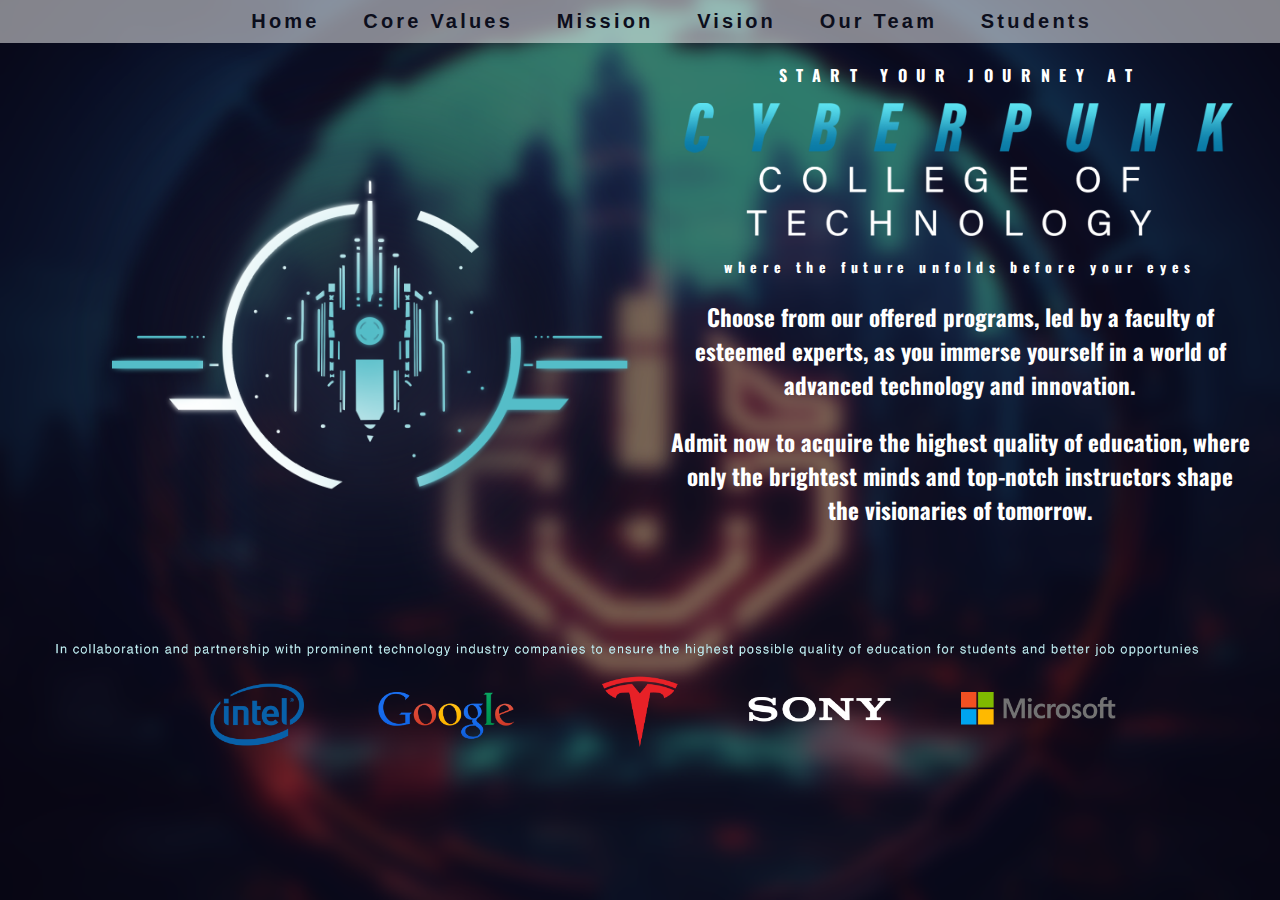
<file: index.html>
<!DOCTYPE html>
<html lang="en">
  <head>
    <title>Cyberpunk College of Technology</title>
    <link rel="stylesheet" type="text/css" href="assets/css/style.css" />
    <meta name="robots" content="noindex">
    <meta name="msvalidate.01" content="7C27311B1A66641F1F56634ACF65E261" />
    <link
      href="https://fonts.googleapis.com/css?family=Oswald"
      rel="stylesheet"
    />
    <style>
      @font-face {
        font-family: Chub Gothic;
        src: "assets/fonts/chubgothic_1.ttf";
      }

      @font-face {
        font-family: Helvetica;
        src: "assets/fonts/Helvetica.ttf";
      }

      h1 {
        font-family: Helvetica;
      }
    </style>
    <link
      rel="icon"
      type="image/png"
      href="assets/images/elementsonlylogo.png"
    />
  </head>

  <body
    style="
      background-color: #0c0e1c;
      background-image: url('assets/images/bgforindex.png');
      background-repeat: no-repeat;
      background-attachment: fixed;
      background-size: cover;
      background-position: center;
      margin: 0;
      padding: 0;
    "
  >
    <header
      style="
        background-color: rgba(255, 255, 255, 0.5);
        width: 100%;
        padding-top: 10px;
        padding-bottom: 10px;
      "
    >
      <div class>
        <nav
          style="
            text-align: right;
            font-family: 'Helvetica';
            font-weight: bold;
            letter-spacing: 0.2em;
            padding-right: 170px;
          "
        >
          <a style="color: #0c0e1c !important" href="index.html">Home</a>
          <a style="color: #0c0e1c !important" href="corevalues.html"
            >Core Values</a
          >
          <a style="color: #0c0e1c !important" href="mission.html">Mission</a>
          <a style="color: #0c0e1c !important" href="vision.html">Vision</a>
          <a style="color: #0c0e1c !important" href="ourteam.html">Our Team</a>
          <a style="color: #0c0e1c !important" href="students.html">Students</a>
        </nav>
      </div>
    </header>

    <div style="display: flex; overflow: hidden">
      <div class style="width: 50%; padding-left: 70px; vertical-align: 1">
        <img
          src="assets/images/elementsonlylogo.png"
          alt="Logo"
          style="width: 600px"
        />
      </div>

      <div style="width: 50%; text-align: center; padding-right: 170px">
        <h2>
          <section>
            <p
              style="
                color: #fff;
                font-family: 'Oswald';
                font-size: 16px;
                letter-spacing: 0.6em;
              "
            >
              START YOUR JOURNEY AT
            </p>
            <img
              src="assets/images/ccttextonly.png"
              alt="Logo"
              style="width: 580px"
            />

            <p
              style="
                color: #fff;
                font-family: 'Oswald';
                font-size: 14px;
                letter-spacing: 0.4em;
              "
            >
              where the future unfolds before your eyes
            </p>
            <p style="color: #fff; font-family: 'Oswald'; font-size: 23px">
              Choose from our offered programs, led by a faculty of esteemed
              experts, as you immerse yourself in a world of advanced technology
              and innovation.
            </p>
            <p style="color: #fff; font-family: 'Oswald'; font-size: 23px">
              Admit now to acquire the highest quality of education, where only
              the brightest minds and top-notch instructors shape the
              visionaries of tomorrow.
            </p>
          </section>
        </h2>
      </div>
    </div>
  </body>
</html>
</file>
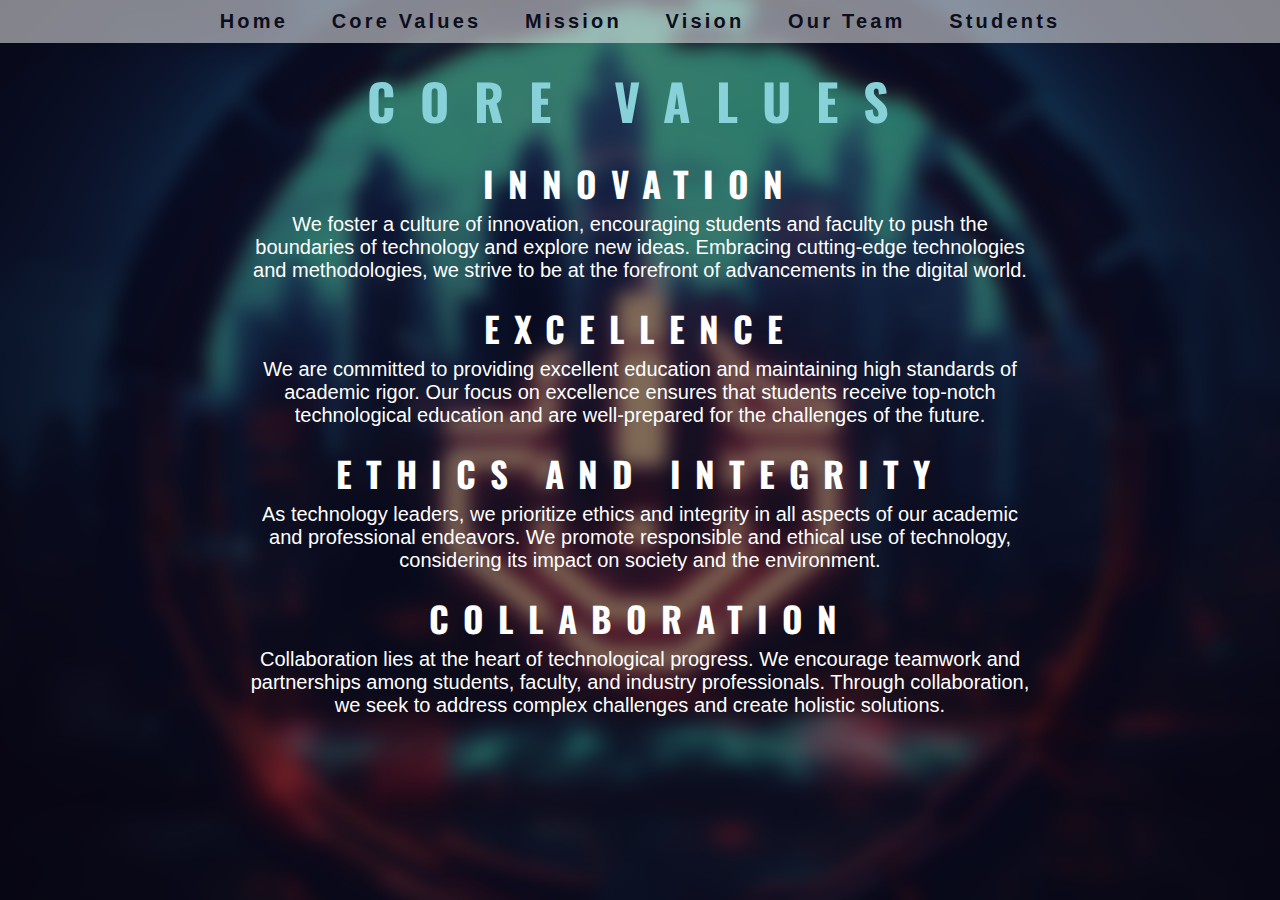
<file: corevalues.html>
<!DOCTYPE html>
<html>
  <head>
    <title>Cyberpunk College of Technology</title>
    <link rel="stylesheet" type="text/css" href="assets/css/style.css" />
    <link
      href="https://fonts.googleapis.com/css?family=Oswald"
      rel="stylesheet"
    />
    <style>
      @font-face {
        font-family: Chub Gothic;
        src: "/assets/fonts/chubgothic_1.ttf";
      }

      @font-face {
        font-family: Helvetica;
        src: "/assets/fonts/Helvetica.ttf";
      }

      h1 {
        font-family: Helvetica;
      }
    </style>

    <link
      rel="icon"
      type="image/png"
      href="assets/images/elementsonlylogo.png"
    />
  </head>

  <body
    style="
      background-color: #0c0e1c;
      background-image: url('assets/images/cyberpunk_background.png');
      background-repeat: no-repeat;
      background-attachment: fixed;
      background-size: cover;
      background-position: center;
      margin: 0;
      padding: 0;
    "
  >
    <header
      style="
        background-color: rgba(255, 255, 255, 0.5);
        width: 100%;
        padding-top: 10px;
        padding-bottom: 10px;
      "
    >
      <div class>
        <nav
          style="
            text-align: center;
            letter-spacing: 0.2em;
            font-family: 'Helvetica';
            font-weight: bold;
          "
        >
          <a style="color: #0c0e1c !important" href="index.html">Home</a>
          <a style="color: #0c0e1c !important" href="corevalues.html"
            >Core Values</a
          >
          <a style="color: #0c0e1c !important" href="mission.html">Mission</a>
          <a style="color: #0c0e1c !important" href="vision.html">Vision</a>
          <a style="color: #0c0e1c !important" href="ourteam.html">Our Team</a>
          <a style="color: #0c0e1c !important" href="students.html">Students</a>
        </nav>
      </div>
    </header>

    <div style="color: #fff; padding-left: 100px; padding-right: 100px">
      <h2
        style="
          color: #88d1d8;
          font-family: 'Oswald';
          text-align: center;
          font-size: 50px;
          margin-top: 20px;
          margin-bottom: 20px;
          letter-spacing: 0.5em;
        "
      >
        CORE VALUES
      </h2>
      <h3
        style="
          color: #fff;
          font-size: 35px;
          font-family: 'Oswald';
          text-align: center;
          letter-spacing: 0.4em;
          margin-top: 4px;
          margin-bottom: 4px;
        "
      >
        INNOVATION
      </h3>
      <p
        style="
          font-family: Arial;
          font-size: 20px;
          text-align: center;
          margin-top: 1px;
          padding-left: 150px;
          padding-right: 150px;
        "
      >
        We foster a culture of innovation, encouraging students and faculty to
        push the boundaries of technology and explore new ideas. Embracing
        cutting-edge technologies and methodologies, we strive to be at the
        forefront of advancements in the digital world.
      </p>

      <h3
        style="
          color: #fff;
          font-size: 35px;
          font-family: 'Oswald';
          text-align: center;
          letter-spacing: 0.4em;
          margin-top: 4px;
          margin-bottom: 4px;
        "
      >
        EXCELLENCE
      </h3>
      <p
        style="
          font-family: Arial;
          font-size: 20px;
          text-align: center;
          margin-top: 1px;
          padding-left: 150px;
          padding-right: 150px;
        "
      >
        We are committed to providing excellent education and maintaining high
        standards of academic rigor. Our focus on excellence ensures that
        students receive top-notch technological education and are well-prepared
        for the challenges of the future.
      </p>

      <h3
        style="
          color: #fff;
          font-size: 35px;
          font-family: 'Oswald';
          text-align: center;
          letter-spacing: 0.4em;
          margin-top: 4px;
          margin-bottom: 4px;
        "
      >
        ETHICS AND INTEGRITY
      </h3>
      <p
        style="
          font-family: Arial;
          font-size: 20px;
          text-align: center;
          margin-top: 1px;
          padding-left: 150px;
          padding-right: 150px;
        "
      >
        As technology leaders, we prioritize ethics and integrity in all aspects
        of our academic and professional endeavors. We promote responsible and
        ethical use of technology, considering its impact on society and the
        environment.
      </p>

      <h3
        style="
          color: #fff;
          font-size: 35px;
          font-family: 'Oswald';
          text-align: center;
          letter-spacing: 0.4em;
          margin-top: 4px;
          margin-bottom: 4px;
        "
      >
        COLLABORATION
      </h3>
      <p
        style="
          font-family: Arial;
          font-size: 20px;
          text-align: center;
          margin-top: 1px;
          padding-left: 150px;
          padding-right: 150px;
        "
      >
        Collaboration lies at the heart of technological progress. We encourage
        teamwork and partnerships among students, faculty, and industry
        professionals. Through collaboration, we seek to address complex
        challenges and create holistic solutions.
      </p>
    </div>
  </body>
</html>
</file>
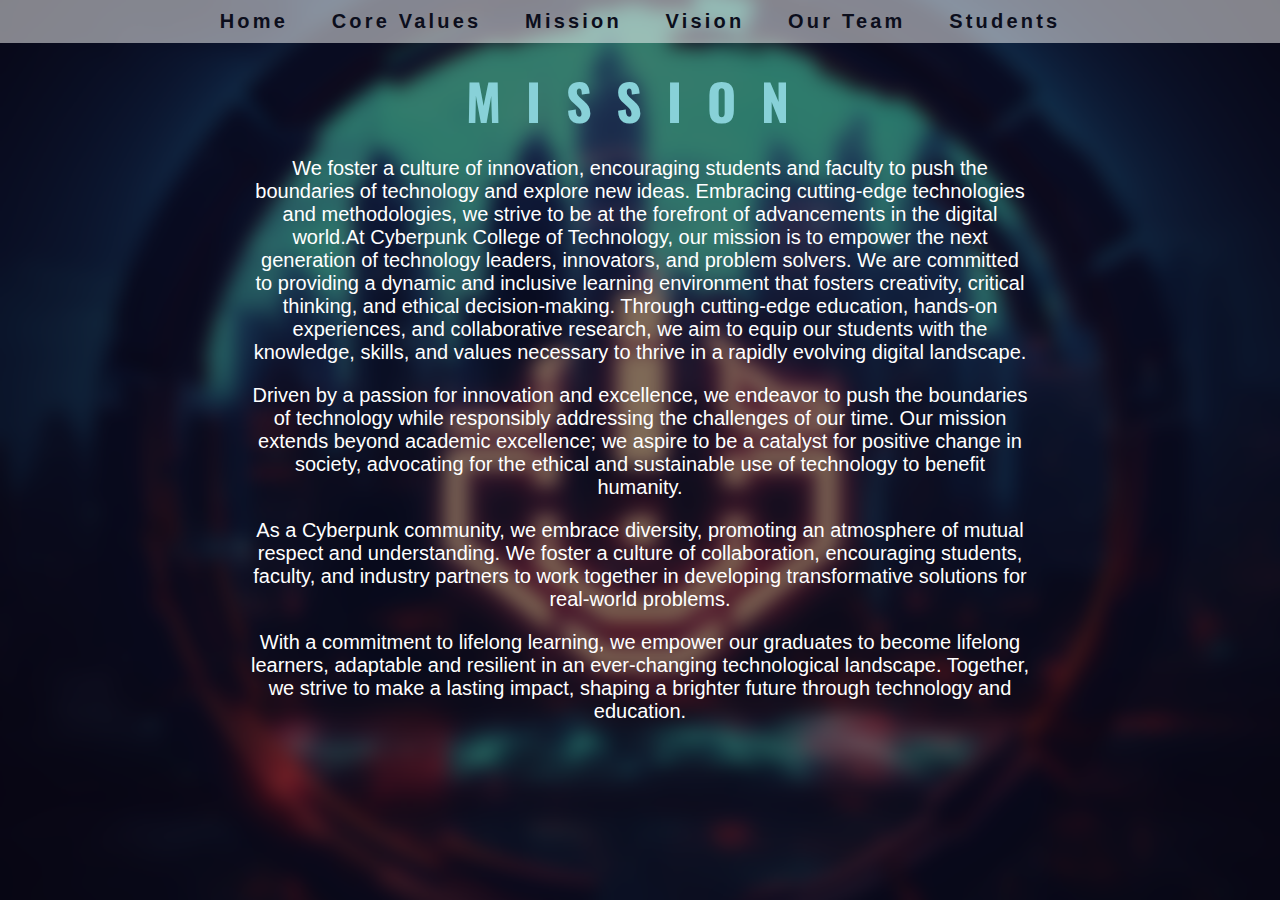
<file: mission.html>
<!DOCTYPE html>
<html>
  <head>
    <title>Cyberpunk College of Technology</title>
    <link rel="stylesheet" type="text/css" href="assets/css/style.css" />
    <link
      href="https://fonts.googleapis.com/css?family=Oswald"
      rel="stylesheet"
    />
    <style>
      @font-face {
        font-family: Chub Gothic;
        src: "/assets/fonts/chubgothic_1.ttf";
      }

      @font-face {
        font-family: Helvetica;
        src: "/assets/fonts/Helvetica.ttf";
      }

      h1 {
        font-family: Helvetica;
      }
    </style>
    <link
      rel="icon"
      type="image/png"
      href="assets/images/elementsonlylogo.png"
    />
  </head>

  <body
    style="
      background-color: #0c0e1c;
      background-image: url('assets/images/cyberpunk_background.png');
      background-repeat: no-repeat;
      background-attachment: fixed;
      background-size: cover;
      background-position: center;
      margin: 0;
      padding: 0;
    "
  >
    <header
      style="
        background-color: rgba(255, 255, 255, 0.5);
        width: 100%;
        padding-top: 10px;
        padding-bottom: 10px;
      "
    >
      <div class>
        <nav
          style="
            text-align: center;
            letter-spacing: 0.2em;
            font-family: 'Helvetica';
            font-weight: bold;
          "
        >
          <a style="color: #0c0e1c !important" href="index.html">Home</a>
          <a style="color: #0c0e1c !important" href="corevalues.html"
            >Core Values</a
          >
          <a style="color: #0c0e1c !important" href="mission.html">Mission</a>
          <a style="color: #0c0e1c !important" href="vision.html">Vision</a>
          <a style="color: #0c0e1c !important" href="ourteam.html">Our Team</a>
          <a style="color: #0c0e1c !important" href="students.html">Students</a>
        </nav>
      </div>
    </header>

    <div style="color: #fff; padding-left: 100px; padding-right: 100px">
      <h2
        style="
          color: #88d1d8;
          font-family: 'Oswald';
          text-align: center;
          font-size: 50px;
          margin-top: 20px;
          margin-bottom: 20px;
          letter-spacing: 0.5em;
        "
      >
        MISSION
      </h2>
      <p
        style="
          font-family: Arial;
          font-size: 20px;
          text-align: center;
          margin-top: 1px;
          padding-left: 150px;
          padding-right: 150px;
        "
      >
        We foster a culture of innovation, encouraging students and faculty to
        push the boundaries of technology and explore new ideas. Embracing
        cutting-edge technologies and methodologies, we strive to be at the
        forefront of advancements in the digital world.At Cyberpunk College of
        Technology, our mission is to empower the next generation of technology
        leaders, innovators, and problem solvers. We are committed to providing
        a dynamic and inclusive learning environment that fosters creativity,
        critical thinking, and ethical decision-making. Through cutting-edge
        education, hands-on experiences, and collaborative research, we aim to
        equip our students with the knowledge, skills, and values necessary to
        thrive in a rapidly evolving digital landscape.
      </p>

      <p
        style="
          font-family: Arial;
          font-size: 20px;
          text-align: center;
          margin-top: 1px;
          padding-left: 150px;
          padding-right: 150px;
        "
      >
        Driven by a passion for innovation and excellence, we endeavor to push
        the boundaries of technology while responsibly addressing the challenges
        of our time. Our mission extends beyond academic excellence; we aspire
        to be a catalyst for positive change in society, advocating for the
        ethical and sustainable use of technology to benefit humanity.
      </p>

      <p
        style="
          font-family: Arial;
          font-size: 20px;
          text-align: center;
          margin-top: 1px;
          padding-left: 150px;
          padding-right: 150px;
        "
      >
        As a Cyberpunk community, we embrace diversity, promoting an atmosphere
        of mutual respect and understanding. We foster a culture of
        collaboration, encouraging students, faculty, and industry partners to
        work together in developing transformative solutions for real-world
        problems.
      </p>

      <p
        style="
          font-family: Arial;
          font-size: 20px;
          text-align: center;
          margin-top: 1px;
          padding-left: 150px;
          padding-right: 150px;
        "
      >
        With a commitment to lifelong learning, we empower our graduates to
        become lifelong learners, adaptable and resilient in an ever-changing
        technological landscape. Together, we strive to make a lasting impact,
        shaping a brighter future through technology and education.
      </p>
    </div>
  </body>
</html>
</file>
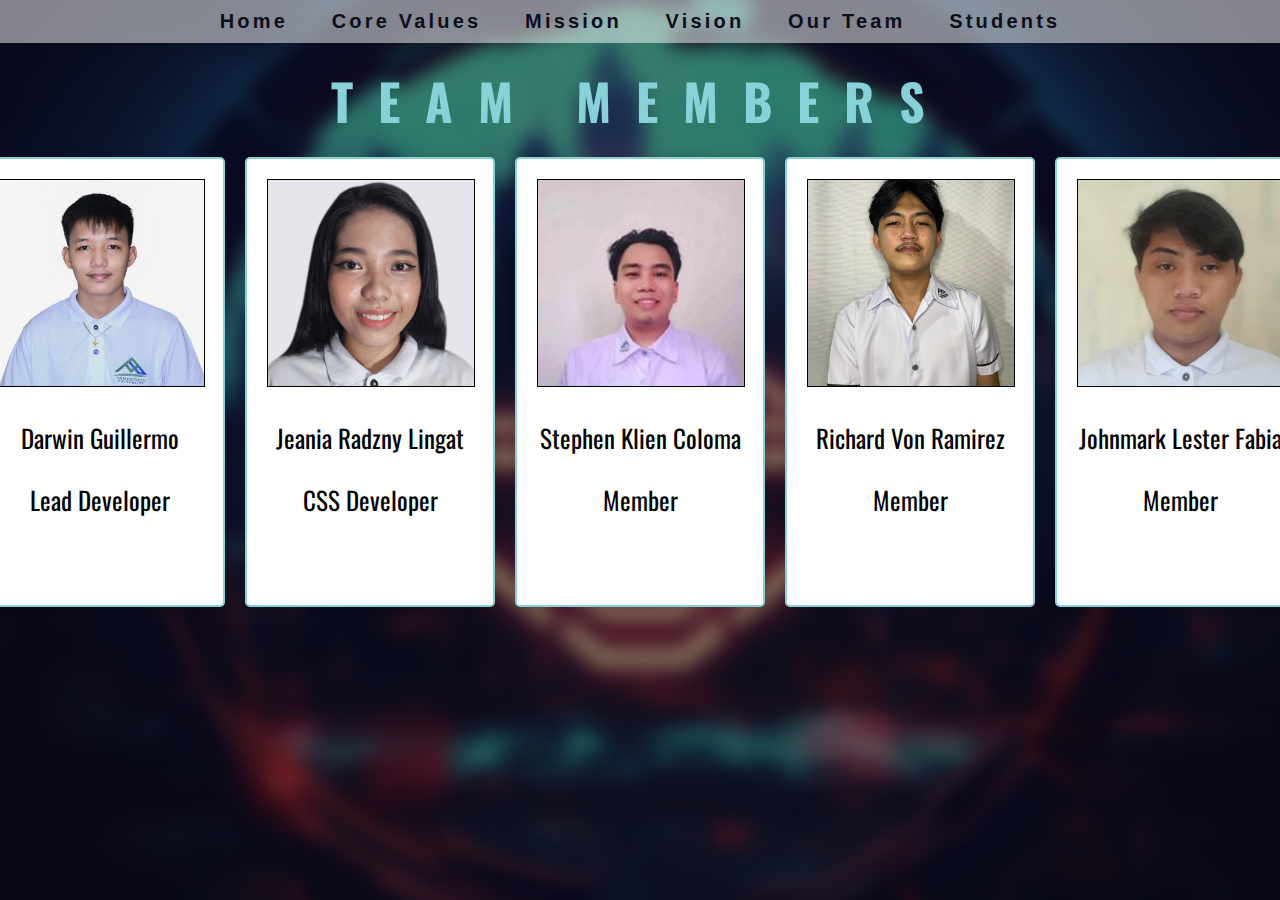
<file: ourteam.html>
<!DOCTYPE html>
<html>
  <head>
    <title>Cyberpunk College of Technology</title>
    <link rel="stylesheet" type="text/css" href="assets/css/style.css" />
    <link
      href="https://fonts.googleapis.com/css?family=Oswald"
      rel="stylesheet"
    />
    <style>
      @font-face {
        font-family: Chub Gothic;
        src: "/assets/fonts/chubgothic_1.ttf";
      }

      @font-face {
        font-family: Helvetica;
        src: "/assets/fonts/Helvetica.ttf";
      }

      h1 {
        font-family: Helvetica;
      }
    </style>
    <link
      rel="icon"
      type="image/png"
      href="assets/images/elementsonlylogo.png"
    />
  </head>

  <body
    style="
      background-color: #0c0e1c;
      background-image: url('assets/images/cyberpunk_background.png');
      background-repeat: no-repeat;
      background-attachment: fixed;
      background-size: cover;
      background-position: center;
      margin: 0;
      padding: 0;
    "
  >
    <header
      style="
        background-color: rgba(255, 255, 255, 0.5);
        width: 100%;
        padding-top: 10px;
        padding-bottom: 10px;
      "
    >
      <div class>
        <nav style="text-align: center; letter-spacing: 0.2em; font-family: 'Helvetica'; font-weight: bold;">
          <a style="color: #0c0e1c !important" href="index.html">Home</a>
          <a style="color: #0c0e1c !important" href="corevalues.html"
            >Core Values</a
          >
          <a style="color: #0c0e1c !important" href="mission.html">Mission</a>
          <a style="color: #0c0e1c !important" href="vision.html">Vision</a>
          <a style="color: #0c0e1c !important" href="ourteam.html">Our Team</a>
          <a style="color: #0c0e1c !important" href="students.html">Students</a>
        </nav>
      </div>
    </header>

    <div style="color: #fff; padding-left: 100px; padding-right: 100px">
      <h2
        style="
          color: #88d1d8;
          font-family: 'Oswald';
          text-align: center;
          font-size: 50px;
          margin-top: 20px;
          margin-bottom: 20px;
          letter-spacing: 0.5em;
        "
      >
        TEAM MEMBERS
      </h2>
    </div>
    <style>
      /* Students grid styles */
      .page {
        max-width: 800px;
        margin: 20px auto;
        padding: 20px 40px;
        /* Add padding to the top and bottom, and left and right */
        display: flex;
        justify-content: center;
        align-items: center;
      }

      .students {
        display: grid;
        grid-template-columns: repeat(5, minmax(250px, 1fr));
        grid-auto-rows: 1fr;
        grid-gap: 20px;
        margin-top: 20px;
        margin-left: 20px;
        margin-right: 20px;
        min-height: 50vh;
        justify-content: center;
        align-content: center;
      }

      /* Student box styles */
      .student {
        background-color: #fff;
        padding: 20px;
        border-radius: 5px;
        box-shadow: 0 0 10px rgba(0, 0, 0, 0.1);
        grid-gap: 10px;
        text-align: center;
        border: 2px solid #88D1D8;
        overflow: hidden;
        font-family: oswald;
        font-size: 25px;
      }

      /* Hover effects */
      .student:hover {
        transform: translateY(-5px);
        box-shadow: 0 5px 10px rgba(0, 0, 0, 0.2);
      }

      /* Student image styles */
      .student img {
        width: 100%;
        height: auto;
        border: 1px solid Black;
        object-fit: cover;
        aspect-ratio: 1 / 1;
        min-width: 200px;
      }

      html,
      body {
        height: 100%;
      }

      @media (max-width: 250px) {
        .students {
          grid-template-columns: repeat(auto-fit, minmax(250px, 250px));
        }
      }
    </style>
    <div class="students">
      <div class="student">
        <img src="pictures/Guillermo.jpg" alt="Lead Dev" />
        <p>Darwin Guillermo</p>
        <p>Lead Developer</p>
      </div>
      <div class="student">
        <img src="pictures/Lingat.png" alt="Css Developer" />
        <p>Jeania Radzny Lingat</p>
        <p>CSS Developer</p>
      </div>
      <div class="student">
        <img src="pictures/Coloma.jpg" alt="Member" />
        <p>Stephen Klien Coloma</p>
        <p>Member</p>
      </div>
      <div class="student">
        <img src="pictures/Ramirez.jpg" alt="Member" />
        <p>Richard Von Ramirez</p>
        <p>Member</p>
      </div>
      <div class="student">
        <img src="pictures/Fabia.jpg" alt="Member" />
        <p>Johnmark Lester Fabia</p>
        <p>Member</p>
      </div>
    </div>
  </body>
</html>
</file>
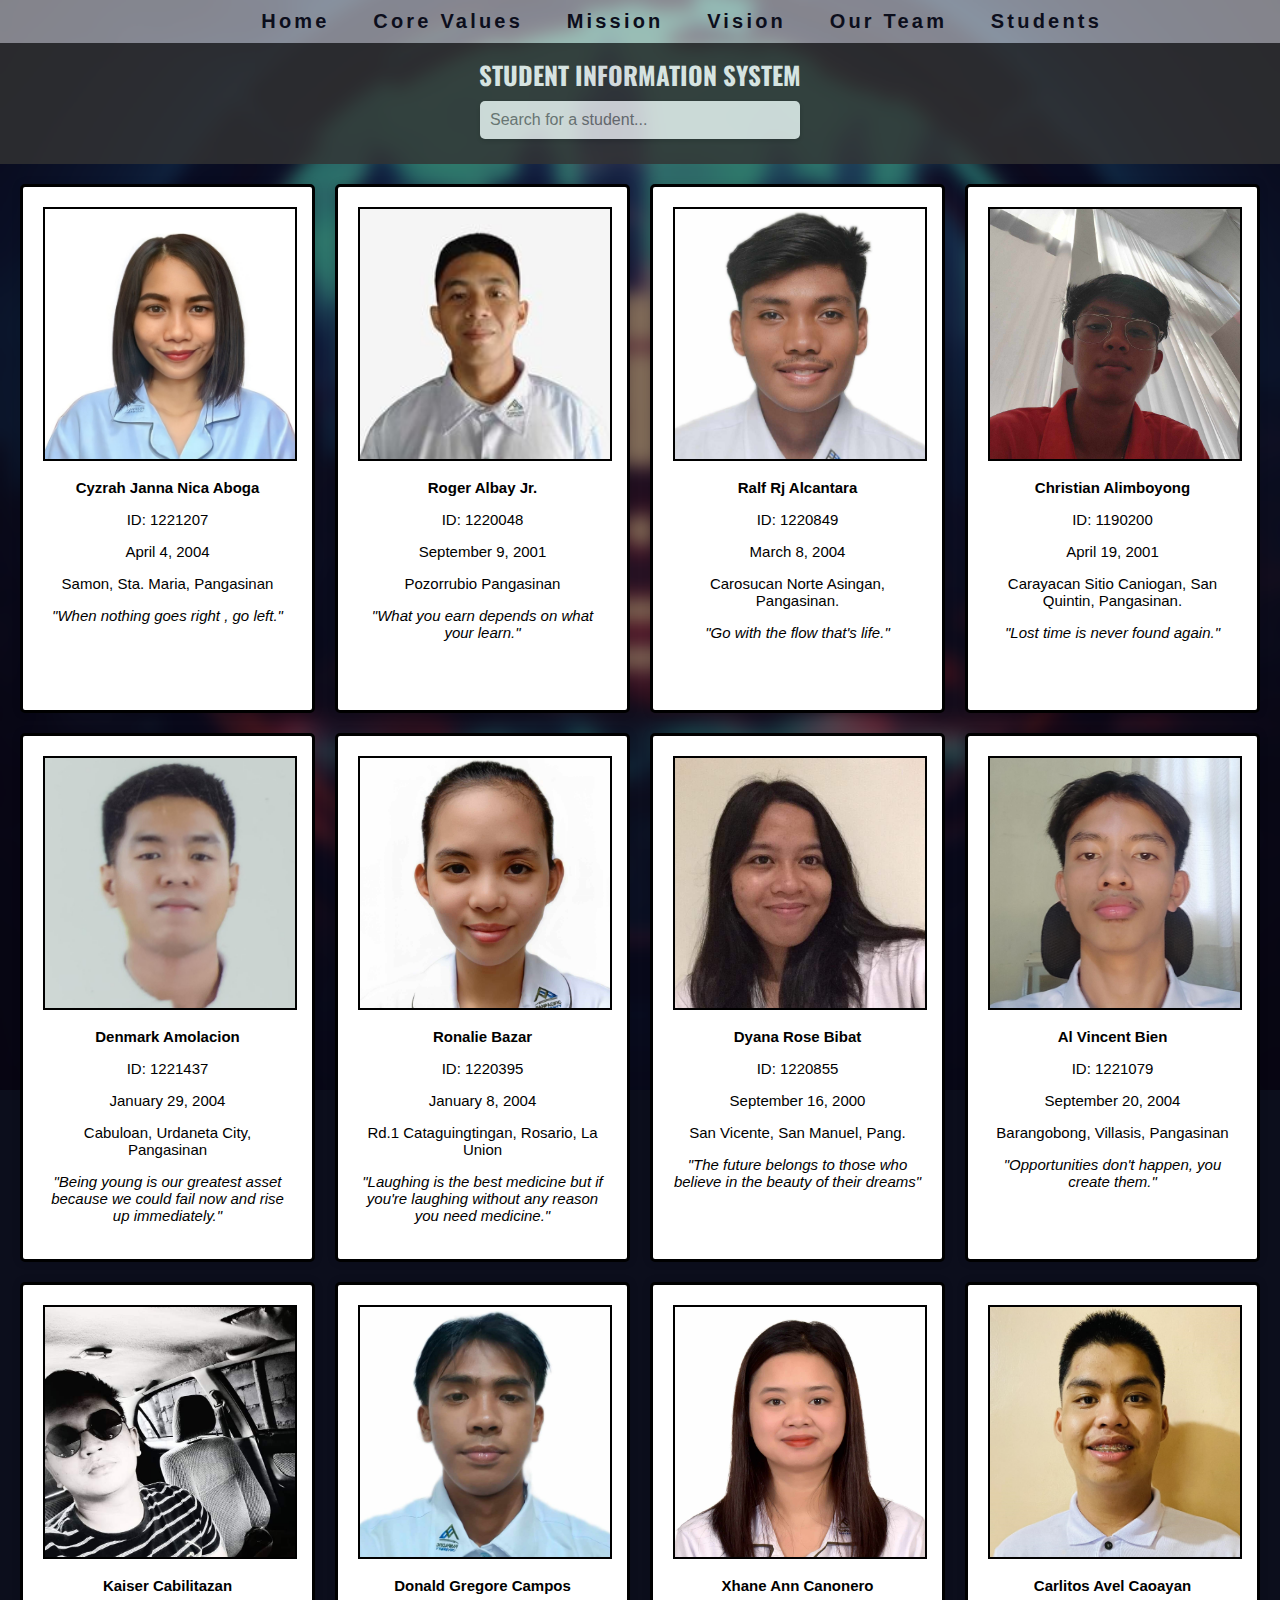
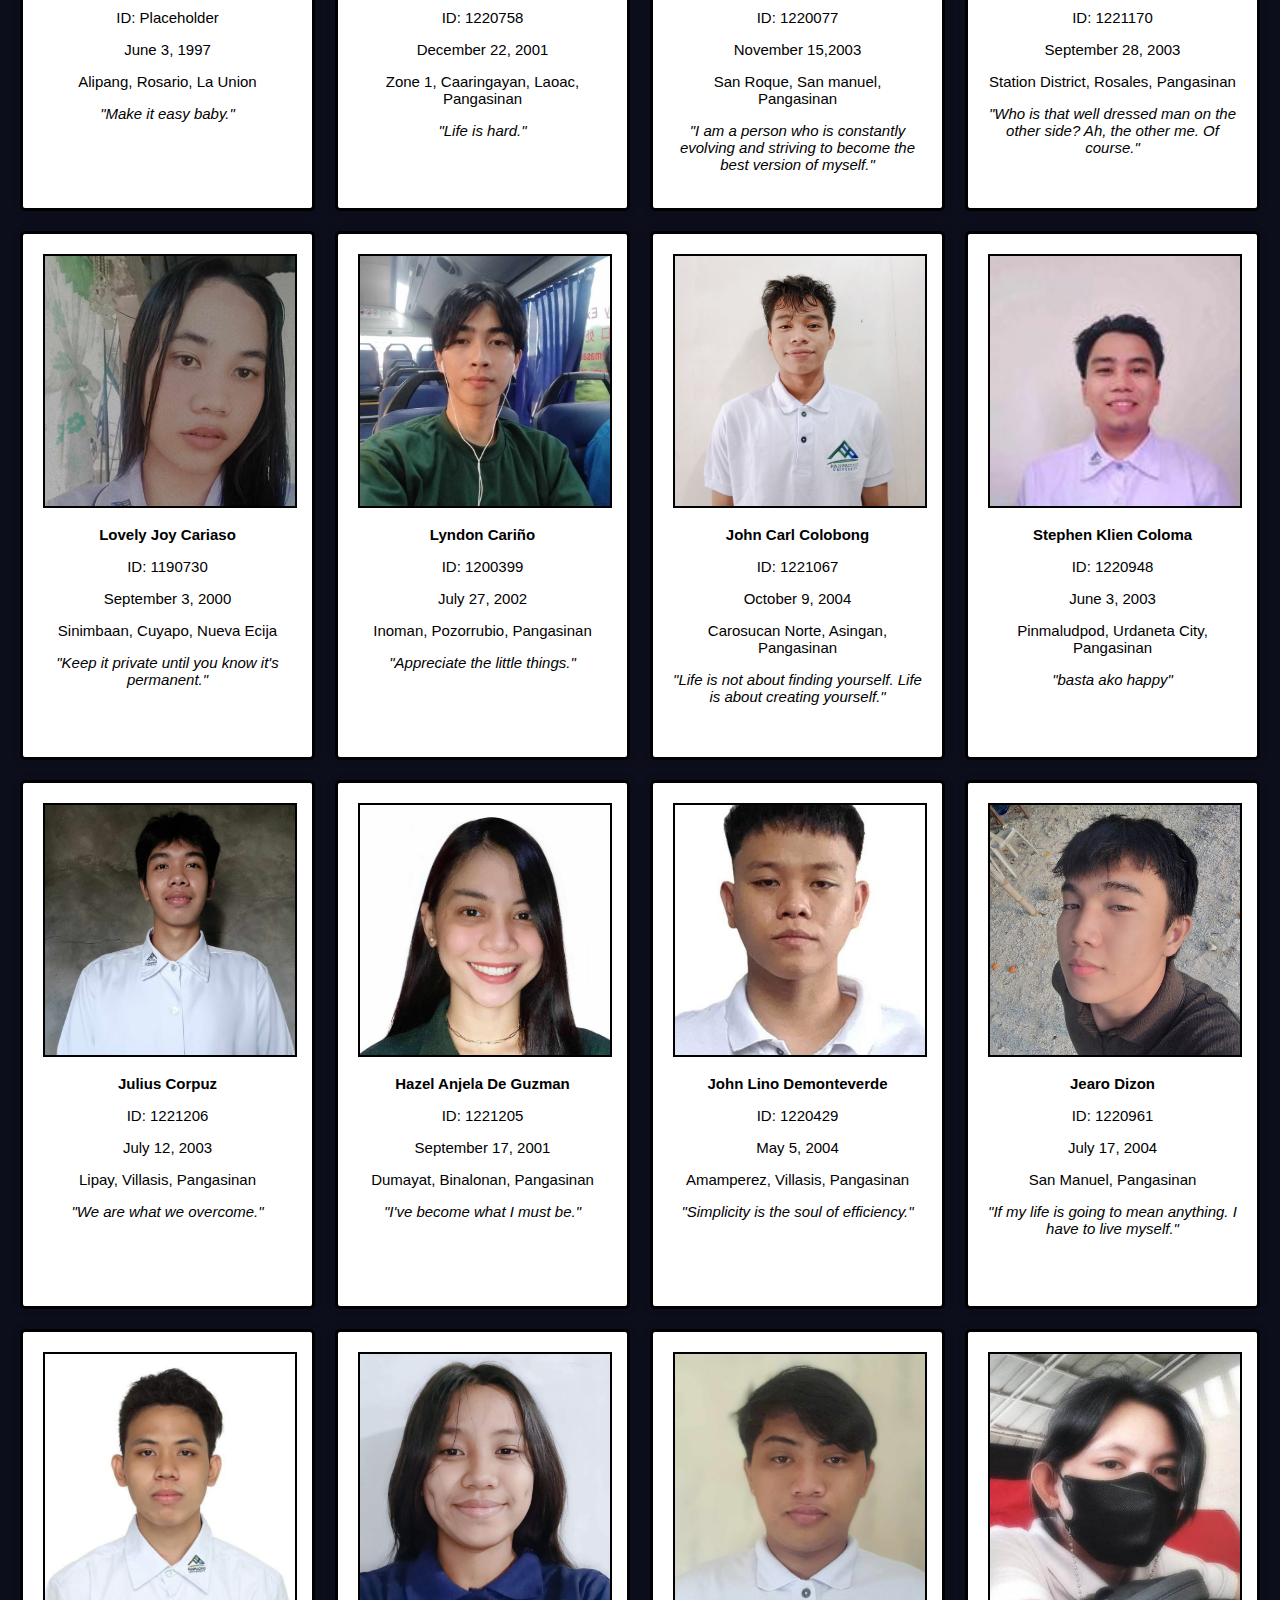
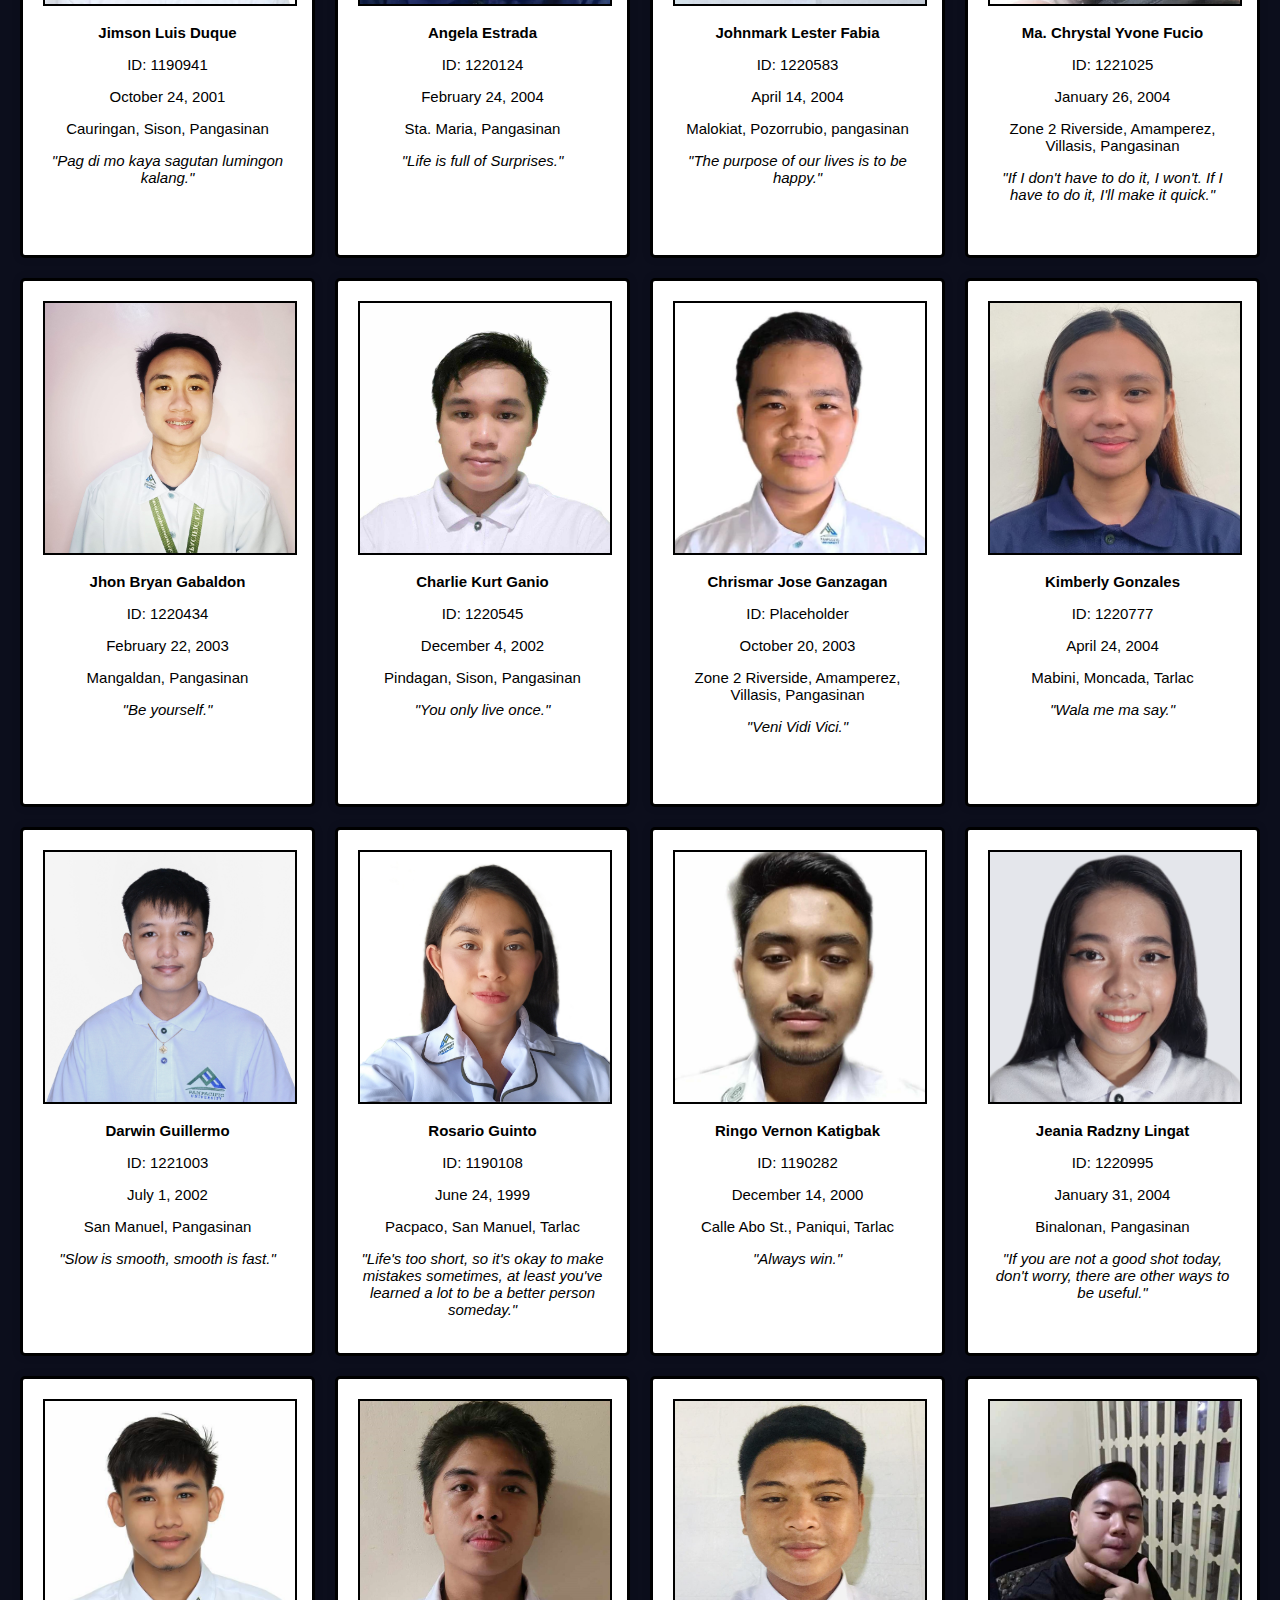
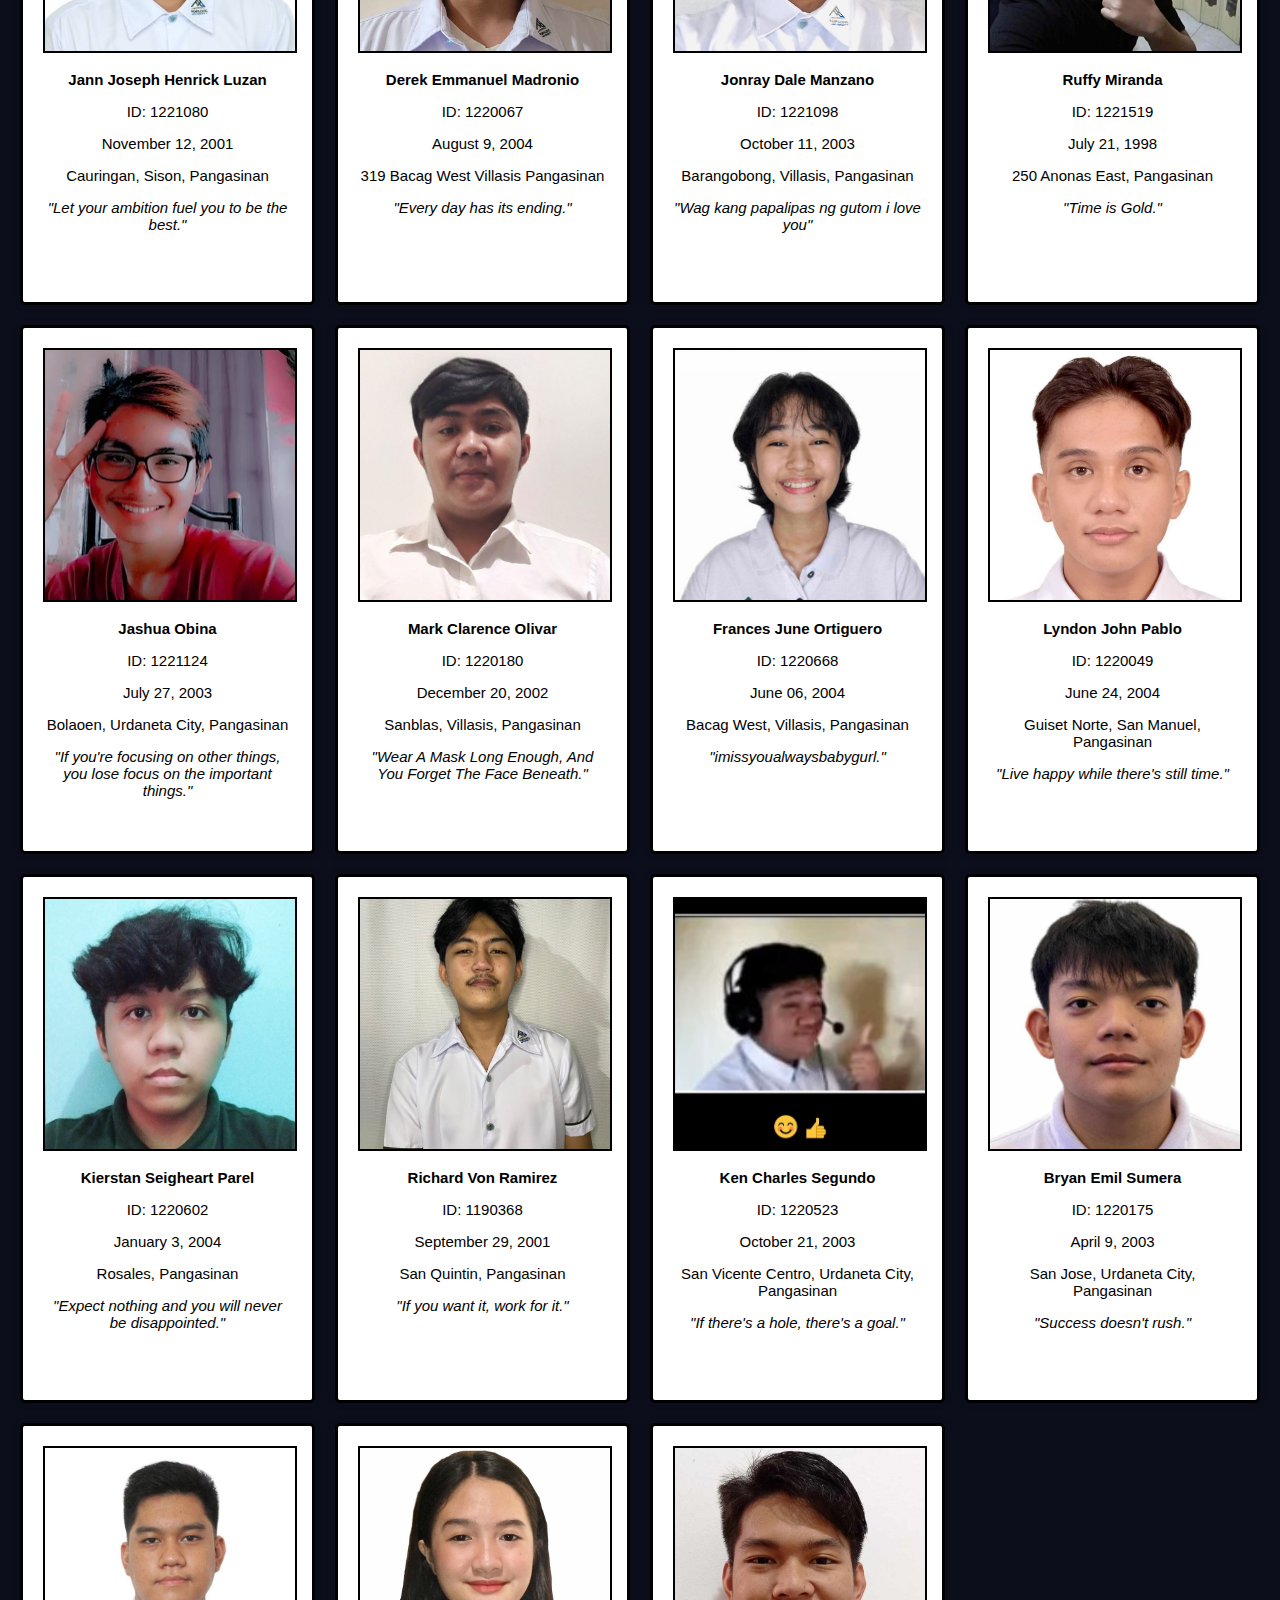
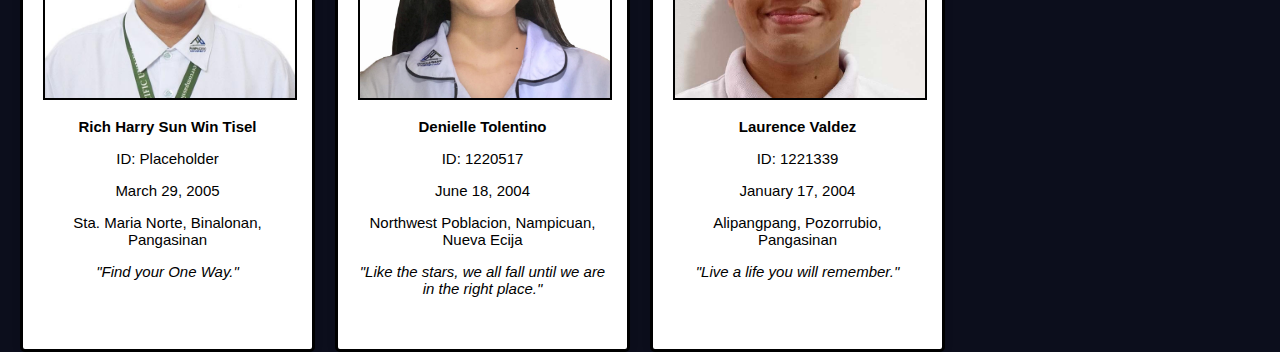
<file: students.html>
<!DOCTYPE html>
<html>
  <head>
    <title>Cyberpunk College of Technology</title>
    <link rel="stylesheet" type="text/css" href="assets/css/style.css" />
    <link
      href="https://fonts.googleapis.com/css?family=Oswald"
      rel="stylesheet"
    />
    <style>
      @font-face {
        font-family: Chub Gothic;
        src: "/assets/fonts/chubgothic_1.ttf";
      }

      @font-face {
        font-family: Helvetica;
        src: "/assets/fonts/Helvetica.ttf";
      }

      h1 {
        font-family: Helvetica;
      }
    </style>
    <link
      rel="icon"
      type="image/png"
      href="assets/images/elementsonlylogo.png"
    />
  </head>

  <body
    style="
      background-color: #0c0e1c;
      background-image: url('assets/images/cyberpunk_background.png');
      background-repeat: no-repeat;
      background-attachment: fixed;
      background-size: cover;
      background-position: center;
      margin: 0;
      padding: 0;
    "
  >
    <header
      style="
        background-color: rgba(255, 255, 255, 0.5);
        width: 100%;
        padding-top: 10px;
        padding-bottom: 10px;
      "
    >
      <div class>
        <nav
          style="
            text-align: right;
            font-family: 'Helvetica';
            font-weight: bold;
            letter-spacing: 0.2em;
            padding-right: 170px;
          "
        >
          <a style="color: #0c0e1c !important" href="index.html">Home</a>
          <a style="color: #0c0e1c !important" href="corevalues.html"
            >Core Values</a
          >
          <a style="color: #0c0e1c !important" href="mission.html">Mission</a>
          <a style="color: #0c0e1c !important" href="vision.html">Vision</a>
          <a style="color: #0c0e1c !important" href="ourteam.html">Our Team</a>
          <a style="color: #0c0e1c !important" href="students.html">Students</a>
        </nav>
      </div>
    </header>

    <!-- ======= Search Box ======= -->
    <div style="text-align: center">
      <header style="background-color: #333; padding: 5px; opacity: 0.8">
        <style>
          #search-box {
            padding: 10px;
            border: none;
            border-radius: 5px;
            background-color: #f2f2f2;
            font-size: 16px;
            width: 300px;
            margin-bottom: 20px;
            box-shadow: 0 2px 4px rgba(0, 0, 0, 0.2);
          }

          #search-box:focus {
            outline: none;
            box-shadow: 0 2px 4px rgba(0, 0, 0, 0.4);
          }

          header h1 {
            font-size: 25px;
            font-weight: bold;
            margin-bottom: 10px;
            color: #ffffff;
          }

          header {
            text-align: center;
            background-color: #333;
            padding: 10px;
          }
        </style>
        <h1
          style="
            text-align: center;
            font-family: 'Oswald';
            margin: 3px;
            padding: 5px;
            color: #fff;
          "
        >
          STUDENT INFORMATION SYSTEM
        </h1>
        <input
          type="text"
          id="search-box"
          placeholder="Search for a student..."
        />
      </header>
    </div>

    <style>
      /* Students grid styles */
      .page {
        max-width: 800px;
        margin: 20px auto;
        padding: 20px 40px;
        /* Add padding to the top and bottom, and left and right */
        display: flex;
        justify-content: center;
        align-items: center;
      }

      .students {
        display: grid;
        grid-template-columns: repeat(4, minmax(250px, 1fr));
        grid-auto-rows: 1fr;
        grid-gap: 20px;
        margin-top: 20px;
        margin-left: 20px;
        margin-right: 20px;
        min-height: 50vh;
        justify-content: center;
        align-content: center;
      }

      /* Student box styles */
      .student {
        background-color: #fff;
        padding: 20px;
        border-radius: 5px;
        box-shadow: 0 0 10px rgba(0, 0, 0, 0.1);
        grid-gap: 10px;
        text-align: center;
        border: 3px solid black;
        overflow: hidden;
        font-family: Arial, sans-serif;
        font-size: 15px;
      }

      /* Hover effects */
      .student:hover {
        transform: translateY(-5px);
        box-shadow: 0 5px 10px rgba(0, 0, 0, 0.2);
      }

      /* Student image styles */
      .student img {
        width: 100%;
        height: auto;
        border: 2px solid black;
        object-fit: cover;
        aspect-ratio: 1 / 1;
        min-width: 250px;
      }

      html,
      body {
        height: 100%;
      }

      @media (max-width: 250px) {
        .students {
          grid-template-columns: repeat(auto-fit, minmax(250px, 250px));
        }
      }
    </style>

    <div class="students">
      <div class="student">
        <img src="pictures/Aboga.jpg" alt="Student 1" />
        <p><b>Cyzrah Janna Nica Aboga</b></p>
        <p>ID: 1221207</p>
        <p>April 4, 2004</p>
        <p>Samon, Sta. Maria, Pangasinan</p>
        <p><em>"When nothing goes right , go left."</em></p>
      </div>
      <div class="student">
        <img src="pictures/Albay.jpg" alt="Student 2" />
        <p><b>Roger Albay Jr.</b></p>
        <p>ID: 1220048</p>
        <p>September 9, 2001</p>
        <p>Pozorrubio Pangasinan</p>
        <p><em>"What you earn depends on what your learn."</em></p>
      </div>
      <div class="student">
        <img src="pictures/Alcantara.jpg" alt="Student 3" />
        <p><b>Ralf Rj Alcantara</b></p>
        <p>ID: 1220849</p>
        <p>March 8, 2004</p>
        <p>Carosucan Norte Asingan, Pangasinan.</p>
        <p><em>"Go with the flow that's life."</em></p>
      </div>
      <div class="student">
        <img src="pictures/Alimboyong.jpg" alt="Student 4" />
        <p><b>Christian Alimboyong</b></p>
        <p>ID: 1190200</p>
        <p>April 19, 2001</p>
        <p>Carayacan Sitio Caniogan, San Quintin, Pangasinan.</p>
        <p><em>"Lost time is never found again."</em></p>
      </div>
      <div class="student">
        <img src="pictures/Amolacion.jpg" alt="Student 5" />
        <p><b>Denmark Amolacion</b></p>
        <p>ID: 1221437</p>
        <p>January 29, 2004</p>
        <p>Cabuloan, Urdaneta City, Pangasinan</p>
        <p>
          <em
            >"Being young is our greatest asset because we could fail now and
            rise up immediately."</em
          >
        </p>
      </div>
      <div class="student">
        <img src="pictures/Bazar.jpg" alt="Student 6" />
        <p><b>Ronalie Bazar</b></p>
        <p>ID: 1220395</p>
        <p>January 8, 2004</p>
        <p>Rd.1 Cataguingtingan, Rosario, La Union</p>
        <p>
          <em
            >"Laughing is the best medicine but if you're laughing without any
            reason you need medicine."</em
          >
        </p>
      </div>
      <div class="student">
        <img src="pictures/Bibat.jpg" alt="Student 7" />
        <p><b>Dyana Rose Bibat</b></p>
        <p>ID: 1220855</p>
        <p>September 16, 2000</p>
        <p>San Vicente, San Manuel, Pang.</p>
        <p>
          <em
            >"The future belongs to those who believe in the beauty of their
            dreams"</em
          >
        </p>
      </div>
      <div class="student">
        <img src="pictures/Bien.jpg" alt="Student 8" />
        <p><b>Al Vincent Bien</b></p>
        <p>ID: 1221079</p>
        <p>September 20, 2004</p>
        <p>Barangobong, Villasis, Pangasinan</p>
        <p><em>"Opportunities don't happen, you create them."</em></p>
      </div>
      <div class="student">
        <img src="pictures/Cabilitan.jpg" alt="Student 9" />
        <p><b>Kaiser Cabilitazan</b></p>
        <p>ID: Placeholder</p>
        <p>June 3, 1997</p>
        <p>Alipang, Rosario, La Union</p>
        <p><em>"Make it easy baby."</em></p>
      </div>
      <div class="student">
        <img src="pictures/Campos.jpg" alt="Student 10" />
        <p><b>Donald Gregore Campos</b></p>
        <p>ID: 1220758</p>
        <p>December 22, 2001</p>
        <p>Zone 1, Caaringayan, Laoac, Pangasinan</p>
        <p><em>"Life is hard."</em></p>
      </div>
      <div class="student">
        <img src="pictures/Canonero.jpg" alt="Student 11" />
        <p><b>Xhane Ann Canonero</b></p>
        <p>ID: 1220077</p>
        <p>November 15,2003</p>
        <p>San Roque, San manuel, Pangasinan</p>
        <p>
          <em
            >"I am a person who is constantly evolving and striving to become
            the best version of myself."</em
          >
        </p>
      </div>
      <div class="student">
        <img src="pictures/Caoayan.jpg" alt="Student 12" />
        <p><b>Carlitos Avel Caoayan</b></p>
        <p>ID: 1221170</p>
        <p>September 28, 2003</p>
        <p>Station District, Rosales, Pangasinan</p>
        <p>
          <em
            >"Who is that well dressed man on the other side? Ah, the other me.
            Of course."</em
          >
        </p>
      </div>
      <div class="student">
        <img src="pictures/Cariaso.jpg" alt="Student 13" />
        <p><b>Lovely Joy Cariaso</b></p>
        <p>ID: 1190730</p>
        <p>September 3, 2000</p>
        <p>Sinimbaan, Cuyapo, Nueva Ecija</p>
        <p><em>"Keep it private until you know it's permanent."</em></p>
      </div>
      <div class="student">
        <img src="pictures/Carino.jpg" alt="Student 14" />
        <p><b>Lyndon Cariño</b></p>
        <p>ID: 1200399</p>
        <p>July 27, 2002</p>
        <p>Inoman, Pozorrubio, Pangasinan</p>
        <p><em>"Appreciate the little things."</em></p>
      </div>
      <div class="student">
        <img src="pictures/Colobong.jpg" alt="Student 15" />
        <p><b>John Carl Colobong</b></p>
        <p>ID: 1221067</p>
        <p>October 9, 2004</p>
        <p>Carosucan Norte, Asingan, Pangasinan</p>
        <p>
          <em
            >"Life is not about finding yourself. Life is about creating
            yourself."</em
          >
        </p>
      </div>
      <div class="student">
        <img src="pictures/Coloma.jpg" alt="Student 16" />
        <p><b>Stephen Klien Coloma</b></p>
        <p>ID: 1220948</p>
        <p>June 3, 2003</p>
        <p>Pinmaludpod, Urdaneta City, Pangasinan</p>
        <p><em>"basta ako happy"</em></p>
      </div>
      <div class="student">
        <img src="pictures/Corpuz.jpg" alt="Student 17" />
        <p><b>Julius Corpuz</b></p>
        <p>ID: 1221206</p>
        <p>July 12, 2003</p>
        <p>Lipay, Villasis, Pangasinan</p>
        <p><em>"We are what we overcome."</em></p>
      </div>
      <div class="student">
        <img src="pictures/De_Guzman.jpg" alt="Student 18" />
        <p><b>Hazel Anjela De Guzman</b></p>
        <p>ID: 1221205</p>
        <p>September 17, 2001</p>
        <p>Dumayat, Binalonan, Pangasinan</p>
        <p><em>"I've become what I must be."</em></p>
      </div>
      <div class="student">
        <img src="pictures/Demonteverde.jpg" alt="Student 19" />
        <p><b>John Lino Demonteverde</b></p>
        <p>ID: 1220429</p>
        <p>May 5, 2004</p>
        <p>Amamperez, Villasis, Pangasinan</p>
        <p><em>"Simplicity is the soul of efficiency."</em></p>
      </div>
      <div class="student">
        <img src="pictures/Dizon.jpg" alt="Student 20" />
        <p><b>Jearo Dizon</b></p>
        <p>ID: 1220961</p>
        <p>July 17, 2004</p>
        <p>San Manuel, Pangasinan</p>
        <p>
          <em
            >"If my life is going to mean anything. I have to live myself."</em
          >
        </p>
      </div>
      <div class="student">
        <img src="pictures/Duque.jpg" alt="Student 21" />
        <p><b>Jimson Luis Duque</b></p>
        <p>ID: 1190941</p>
        <p>October 24, 2001</p>
        <p>Cauringan, Sison, Pangasinan</p>
        <p><em>"Pag di mo kaya sagutan lumingon kalang."</em></p>
      </div>
      <div class="student">
        <img src="pictures/Estrada.jpg" alt="Student 22" />
        <p><b>Angela Estrada</b></p>
        <p>ID: 1220124</p>
        <p>February 24, 2004</p>
        <p>Sta. Maria, Pangasinan</p>
        <p><em>"Life is full of Surprises."</em></p>
      </div>
      <div class="student">
        <img src="pictures/Fabia.jpg" alt="Student 23" />
        <p><b>Johnmark Lester Fabia</b></p>
        <p>ID: 1220583</p>
        <p>April 14, 2004</p>
        <p>Malokiat, Pozorrubio, pangasinan</p>
        <p><em>"The purpose of our lives is to be happy."</em></p>
      </div>
      <div class="student">
        <img src="pictures/Fucio.jpg" alt="Student 24" />
        <p><b>Ma. Chrystal Yvone Fucio</b></p>
        <p>ID: 1221025</p>
        <p>January 26, 2004</p>
        <p>Zone 2 Riverside, Amamperez, Villasis, Pangasinan</p>
        <p>
          <em
            >"If I don't have to do it, I won't. If I have to do it, I'll make
            it quick."</em
          >
        </p>
      </div>
      <div class="student">
        <img src="pictures/Gabaldon.jpg" alt="Student 25" />
        <p><b>Jhon Bryan Gabaldon</b></p>
        <p>ID: 1220434</p>
        <p>February 22, 2003</p>
        <p>Mangaldan, Pangasinan</p>
        <p><em>"Be yourself."</em></p>
      </div>
      <div class="student">
        <img src="pictures/Ganio.jpg" alt="Student 26" />
        <p><b>Charlie Kurt Ganio</b></p>
        <p>ID: 1220545</p>
        <p>December 4, 2002</p>
        <p>Pindagan, Sison, Pangasinan</p>
        <p><em>"You only live once."</em></p>
      </div>
      <div class="student">
        <img src="pictures/Ganzagan.jpg" alt="Student 27" />
        <p><b>Chrismar Jose Ganzagan</b></p>
        <p>ID: Placeholder</p>
        <p>October 20, 2003</p>
        <p>Zone 2 Riverside, Amamperez, Villasis, Pangasinan</p>
        <p><em>"Veni Vidi Vici."</em></p>
      </div>
      <div class="student">
        <img src="pictures/Gonzales.jpg" alt="Student 28" />
        <p><b>Kimberly Gonzales</b></p>
        <p>ID: 1220777</p>
        <p>April 24, 2004</p>
        <p>Mabini, Moncada, Tarlac</p>
        <p><em>"Wala me ma say."</em></p>
      </div>
      <div class="student">
        <img src="pictures/Guillermo.jpg" alt="Student 29" />
        <p><b>Darwin Guillermo</b></p>
        <p>ID: 1221003</p>
        <p>July 1, 2002</p>
        <p>San Manuel, Pangasinan</p>
        <p><em>"Slow is smooth, smooth is fast."</em></p>
      </div>
      <div class="student">
        <img src="pictures/Guinto.jpg" alt="Student 30" />
        <p><b>Rosario Guinto</b></p>
        <p>ID: 1190108</p>
        <p>June 24, 1999</p>
        <p>Pacpaco, San Manuel, Tarlac</p>
        <p>
          <em
            >"Life's too short, so it's okay to make mistakes sometimes, at
            least you've learned a lot to be a better person someday."</em
          >
        </p>
      </div>
      <div class="student">
        <img src="pictures/Katigbak.jpg" alt="Student 31" />
        <p><b>Ringo Vernon Katigbak</b></p>
        <p>ID: 1190282</p>
        <p>December 14, 2000</p>
        <p>Calle Abo St., Paniqui, Tarlac</p>
        <p><em>"Always win."</em></p>
      </div>
      <div class="student">
        <img src="pictures/Lingat.png" alt="Student 32" />
        <p><b>Jeania Radzny Lingat</b></p>
        <p>ID: 1220995</p>
        <p>January 31, 2004</p>
        <p>Binalonan, Pangasinan</p>
        <p>
          <em
            >"If you are not a good shot today, don't worry, there are other
            ways to be useful."</em
          >
        </p>
      </div>
      <div class="student">
        <img src="pictures/Luzan.jpg" alt="Student 33" />
        <p><b>Jann Joseph Henrick Luzan</b></p>
        <p>ID: 1221080</p>
        <p>November 12, 2001</p>
        <p>Cauringan, Sison, Pangasinan</p>
        <p><em>"Let your ambition fuel you to be the best."</em></p>
      </div>
      <div class="student">
        <img src="pictures/Madronio.jpg" alt="Student 34" />
        <p><b>Derek Emmanuel Madronio</b></p>
        <p>ID: 1220067</p>
        <p>August 9, 2004</p>
        <p>319 Bacag West Villasis Pangasinan</p>
        <p><em>"Every day has its ending."</em></p>
      </div>
      <div class="student">
        <img src="pictures/Manzano.jpg" alt="Student 35" />
        <p><b>Jonray Dale Manzano</b></p>
        <p>ID: 1221098</p>
        <p>October 11, 2003</p>
        <p>Barangobong, Villasis, Pangasinan</p>
        <p><em>"Wag kang papalipas ng gutom i love you"</em></p>
      </div>
      <div class="student">
        <img src="pictures/Miranda.jpg" alt="Student 36" />
        <p><b>Ruffy Miranda</b></p>
        <p>ID: 1221519</p>
        <p>July 21, 1998</p>
        <p>250 Anonas East, Pangasinan</p>
        <p><em>"Time is Gold."</em></p>
      </div>
      <div class="student">
        <img src="pictures/Obina.png" alt="Student 37" />
        <p><b>Jashua Obina</b></p>
        <p>ID: 1221124</p>
        <p>July 27, 2003</p>
        <p>Bolaoen, Urdaneta City, Pangasinan</p>
        <p>
          <em
            >"If you're focusing on other things, you lose focus on the
            important things."</em
          >
        </p>
      </div>
      <div class="student">
        <img src="pictures/Olivar.jpg" alt="Student 38" />
        <p><b>Mark Clarence Olivar</b></p>
        <p>ID: 1220180</p>
        <p>December 20, 2002</p>
        <p>Sanblas, Villasis, Pangasinan</p>
        <p>
          <em>"Wear A Mask Long Enough, And You Forget The Face Beneath."</em>
        </p>
      </div>
      <div class="student">
        <img src="pictures/Ortiguero.jpg" alt="Student 39" />
        <p><b>Frances June Ortiguero</b></p>
        <p>ID: 1220668</p>
        <p>June 06, 2004</p>
        <p>Bacag West, Villasis, Pangasinan</p>
        <p><em>"imissyoualwaysbabygurl."</em></p>
      </div>
      <div class="student">
        <img src="pictures/Pablo.jpg" alt="Student 40" />
        <p><b>Lyndon John Pablo</b></p>
        <p>ID: 1220049</p>
        <p>June 24, 2004</p>
        <p>Guiset Norte, San Manuel, Pangasinan</p>
        <p><em>"Live happy while there's still time."</em></p>
      </div>
      <div class="student">
        <img src="pictures/Parel.jpg" alt="Student 41" />
        <p><b>Kierstan Seigheart Parel</b></p>
        <p>ID: 1220602</p>
        <p>January 3, 2004</p>
        <p>Rosales, Pangasinan</p>
        <p><em>"Expect nothing and you will never be disappointed."</em></p>
      </div>
      <div class="student">
        <img src="pictures/Ramirez.jpg" alt="Student 42" />
        <p><b>Richard Von Ramirez</b></p>
        <p>ID: 1190368</p>
        <p>September 29, 2001</p>
        <p>San Quintin, Pangasinan</p>
        <p><em>"If you want it, work for it."</em></p>
      </div>
      <div class="student">
        <img src="pictures/Segundo.jpg" alt="Student 43" />
        <p><b>Ken Charles Segundo</b></p>
        <p>ID: 1220523</p>
        <p>October 21, 2003</p>
        <p>San Vicente Centro, Urdaneta City, Pangasinan</p>
        <p><em>"If there's a hole, there's a goal."</em></p>
      </div>
      <div class="student">
        <img src="pictures/Sumera.jpg" alt="Student 44" />
        <p><b>Bryan Emil Sumera</b></p>
        <p>ID: 1220175</p>
        <p>April 9, 2003</p>
        <p>San Jose, Urdaneta City, Pangasinan</p>
        <p><em>"Success doesn't rush."</em></p>
      </div>
      <div class="student">
        <img src="pictures/Tisel.jpg" alt="Student 45" />
        <p><b>Rich Harry Sun Win Tisel</b></p>
        <p>ID: Placeholder</p>
        <p>March 29, 2005</p>
        <p>Sta. Maria Norte, Binalonan, Pangasinan</p>
        <p><em>"Find your One Way."</em></p>
      </div>
      <div class="student">
        <img src="pictures/Tolentino.jpg" alt="Student 46" />
        <p><b>Denielle Tolentino</b></p>
        <p>ID: 1220517</p>
        <p>June 18, 2004</p>
        <p>Northwest Poblacion, Nampicuan, Nueva Ecija</p>
        <p>
          <em
            >"Like the stars, we all fall until we are in the right place."</em
          >
        </p>
      </div>
      <div class="student">
        <img src="pictures/Valdez.jpg" alt="Student 47" />
        <p><b>Laurence Valdez</b></p>
        <p>ID: 1221339</p>
        <p>January 17, 2004</p>
        <p>Alipangpang, Pozorrubio, Pangasinan</p>
        <p><em>"Live a life you will remember."</em></p>
      </div>
    </div>
    <script>
      const searchBox = document.getElementById("search-box");
      const students = document.querySelectorAll(".student");

      searchBox.addEventListener("input", () => {
        const searchTerm = searchBox.value.toLowerCase();

        let firstMatch = null;

        students.forEach((student) => {
          const name = student
            .querySelector("p:nth-of-type(2)")
            .textContent.toLowerCase();
          const id = student
            .querySelector("p:nth-of-type(1)")
            .textContent.toLowerCase();
          const address = student
            .querySelector("p:nth-of-type(4)")
            .textContent.toLowerCase();
          const saying = student
            .querySelector("p:nth-of-type(5)")
            .textContent.toLowerCase();

          if (
            name.includes(searchTerm) ||
            id.includes(searchTerm) ||
            address.includes(searchTerm) ||
            saying.includes(searchTerm)
          ) {
            student.style.display = "block";

            if (!firstMatch) {
              firstMatch = student;
            }
          } else {
            student.style.display = "none";
          }
        });

        if (firstMatch) {
          firstMatch.scrollIntoView();
        }
      });
    </script>
  </body>
</html>
</file>
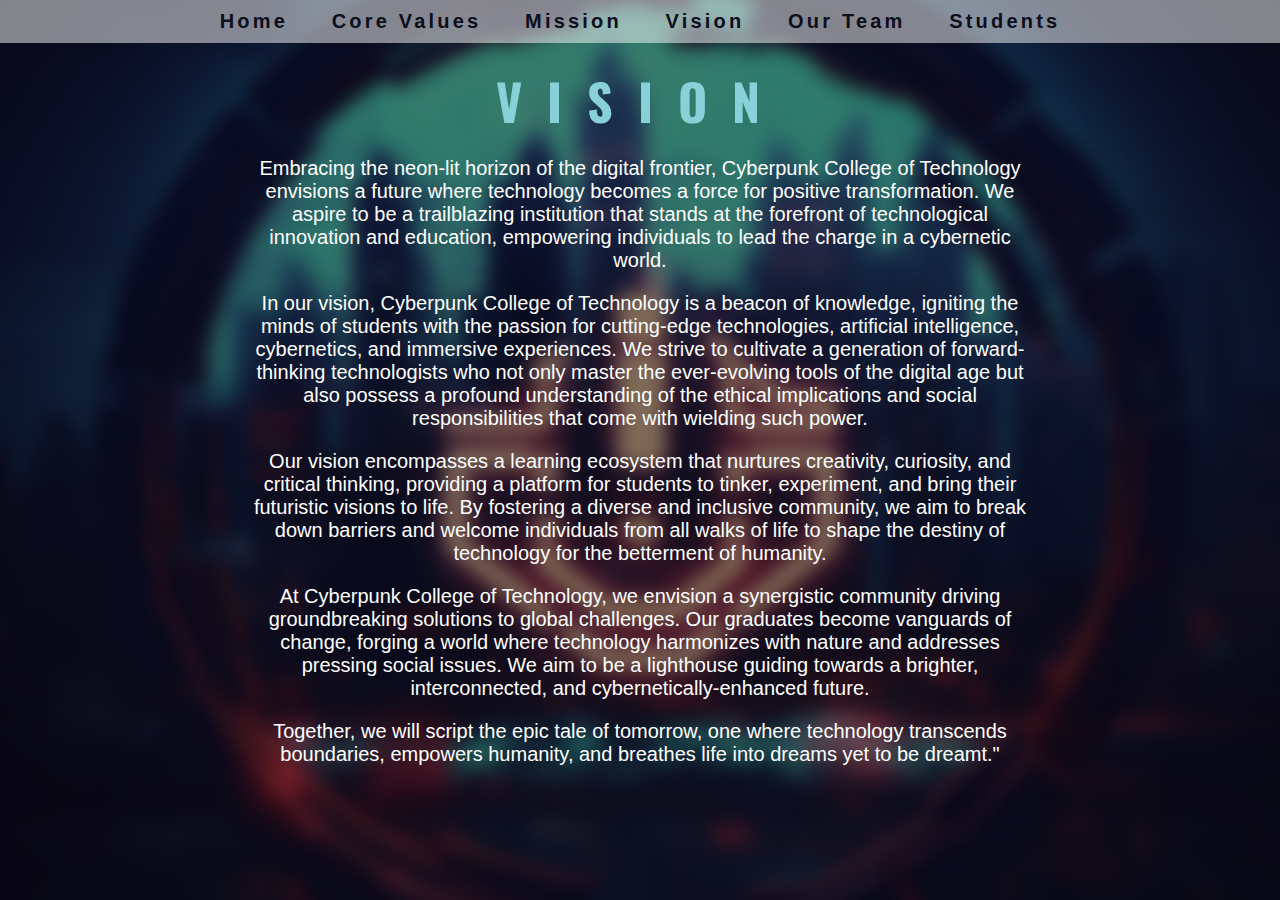
<file: vision.html>
<!DOCTYPE html>
<html>
  <head>
    <title>Cyberpunk College of Technology</title>
    <link rel="stylesheet" type="text/css" href="assets/css/style.css" />
    <link
      href="https://fonts.googleapis.com/css?family=Oswald"
      rel="stylesheet"
    />
    <style>
      @font-face {
        font-family: Chub Gothic;
        src: "/assets/fonts/chubgothic_1.ttf";
      }

      @font-face {
        font-family: Helvetica;
        src: "/assets/fonts/Helvetica.ttf";
      }

      h1 {
        font-family: Helvetica;
      }
    </style>

    <link
      rel="icon"
      type="image/png"
      href="assets/images/elementsonlylogo.png"
    />
  </head>

  <body
    style="
      background-color: #0c0e1c;
      background-image: url('assets/images/cyberpunk_background.png');
      background-repeat: no-repeat;
      background-attachment: fixed;
      background-size: cover;
      background-position: center;
      margin: 0;
      padding: 0;
    "
  >
    <header
      style="
        background-color: rgba(255, 255, 255, 0.5);
        width: 100%;
        padding-top: 10px;
        padding-bottom: 10px;
      "
    >
      <div class>
        <nav
          style="
            text-align: center;
            letter-spacing: 0.2em;
            font-family: 'Helvetica';
            font-weight: bold;
          "
        >
          <a style="color: #0c0e1c !important" href="index.html">Home</a>
          <a style="color: #0c0e1c !important" href="corevalues.html"
            >Core Values</a
          >
          <a style="color: #0c0e1c !important" href="mission.html">Mission</a>
          <a style="color: #0c0e1c !important" href="vision.html">Vision</a>
          <a style="color: #0c0e1c !important" href="ourteam.html">Our Team</a>
          <a style="color: #0c0e1c !important" href="students.html">Students</a>
        </nav>
      </div>
    </header>

    <div style="color: #fff; padding-left: 100px; padding-right: 100px">
      <h2
        style="
          color: #88d1d8;
          font-family: 'Oswald';
          text-align: center;
          font-size: 50px;
          margin-top: 20px;
          margin-bottom: 20px;
          letter-spacing: 0.5em;
        "
      >
        VISION
      </h2>
      <p
        style="
          font-family: Arial;
          font-size: 20px;
          text-align: center;
          margin-top: 1px;
          padding-left: 150px;
          padding-right: 150px;
        "
      >
        Embracing the neon-lit horizon of the digital frontier, Cyberpunk
        College of Technology envisions a future where technology becomes a
        force for positive transformation. We aspire to be a trailblazing
        institution that stands at the forefront of technological innovation and
        education, empowering individuals to lead the charge in a cybernetic
        world.
      </p>

      <p
        style="
          font-family: Arial;
          font-size: 20px;
          text-align: center;
          margin-top: 1px;
          padding-left: 150px;
          padding-right: 150px;
        "
      >
        In our vision, Cyberpunk College of Technology is a beacon of knowledge,
        igniting the minds of students with the passion for cutting-edge
        technologies, artificial intelligence, cybernetics, and immersive
        experiences. We strive to cultivate a generation of forward-thinking
        technologists who not only master the ever-evolving tools of the digital
        age but also possess a profound understanding of the ethical
        implications and social responsibilities that come with wielding such
        power.
      </p>

      <p
        style="
          font-family: Arial;
          font-size: 20px;
          text-align: center;
          margin-top: 1px;
          padding-left: 150px;
          padding-right: 150px;
        "
      >
        Our vision encompasses a learning ecosystem that nurtures creativity,
        curiosity, and critical thinking, providing a platform for students to
        tinker, experiment, and bring their futuristic visions to life. By
        fostering a diverse and inclusive community, we aim to break down
        barriers and welcome individuals from all walks of life to shape the
        destiny of technology for the betterment of humanity.
      </p>

      <p
        style="
          font-family: Arial;
          font-size: 20px;
          text-align: center;
          margin-top: 1px;
          padding-left: 150px;
          padding-right: 150px;
        "
      >
        At Cyberpunk College of Technology, we envision a synergistic community
        driving groundbreaking solutions to global challenges. Our graduates
        become vanguards of change, forging a world where technology harmonizes
        with nature and addresses pressing social issues. We aim to be a
        lighthouse guiding towards a brighter, interconnected, and
        cybernetically-enhanced future.
      </p>

      <p
        style="
          font-family: Arial;
          font-size: 20px;
          text-align: center;
          margin-top: 1px;
          padding-left: 150px;
          padding-right: 150px;
        "
      >
        Together, we will script the epic tale of tomorrow, one where technology
        transcends boundaries, empowers humanity, and breathes life into dreams
        yet to be dreamt."
      </p>
    </div>
  </body>
</html>
</file>
<file: assets/css/style.css>
html {
  height: 100%;
  width: 100%;
}
a {
  font-family: 'Helvetica';
  text-decoration:none;
  color: #000;
  margin: 18px;
  font-size: 20px;
  font-stretch: 67%;

}

button {
  font-family: 'Chub Gothic';
  color: #0c0e1c;
}

a:hover {
  background-color: #ccc;
  color: #fff;
}
</file>
